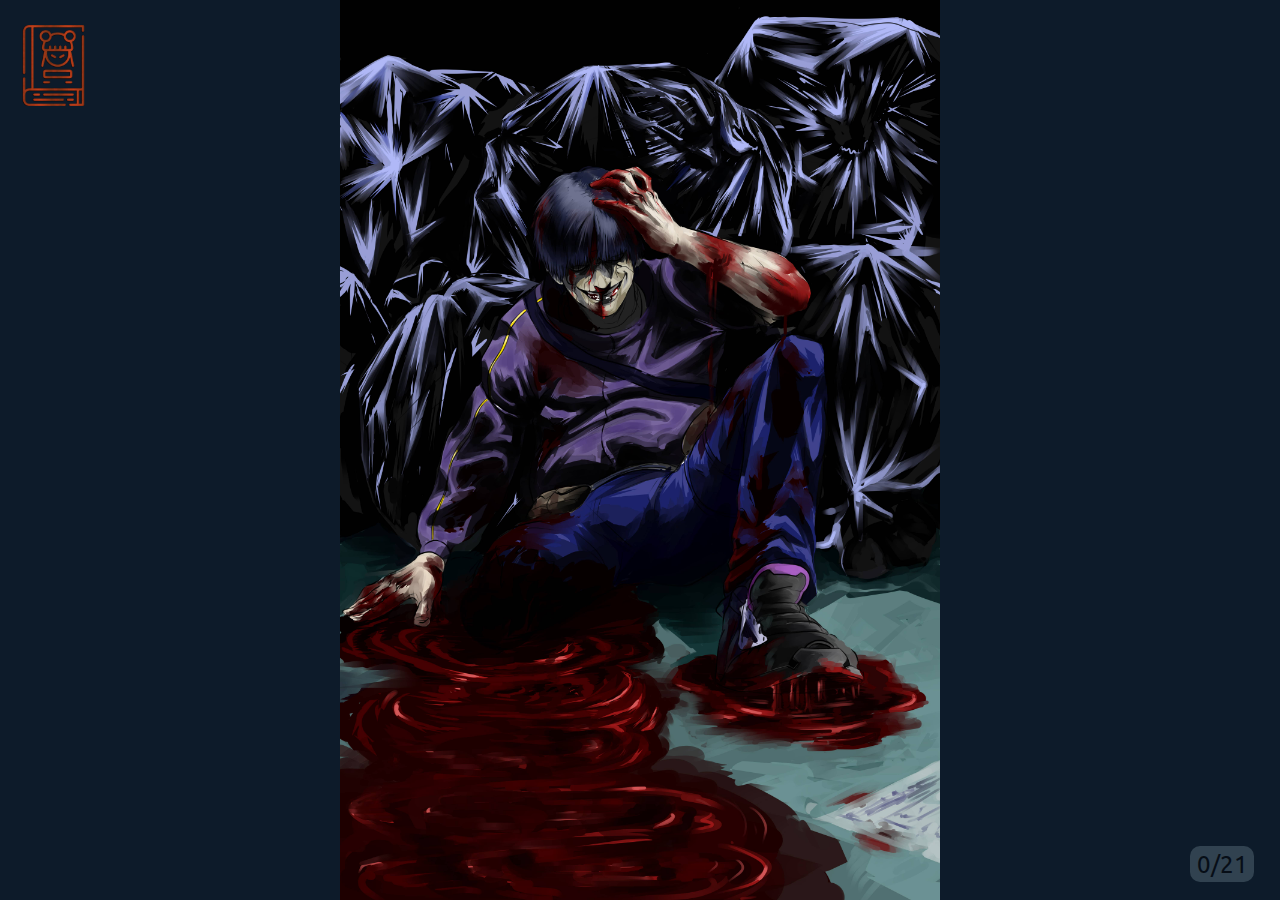
<file: chapters/chapter1.html>
<!DOCTYPE html>
<html lang="en">
<head>
    <meta charset="UTF-8">
    <meta http-equiv="X-UA-Compatible" content="IE=edge">
    <meta name="viewport" content="width=device-width, initial-scale=1.0">
    <link rel="stylesheet" href="mutual-for-chapers.css">
    <link rel="preconnect" href="https://fonts.googleapis.com">
    <link rel="preconnect" href="https://fonts.gstatic.com" crossorigin>
    
    <link href="https://fonts.googleapis.com/css2?family=Ubuntu:wght@500&display=swap" rel="stylesheet">
    <link href="https://fonts.googleapis.com/css2?family=Philosopher&display=swap" rel="stylesheet">
    <link href="https://fonts.googleapis.com/css2?family=Lato&display=swap" rel="stylesheet">
    <link href="https://fonts.googleapis.com/css2?family=Bentham&display=swap" rel="stylesheet">

    <title>manga</title>
</head>
<body>
    <!-- MANGA-BOOK-PANEL-LIKE -->
    <div class="big-brain"></div>
    <nav>
        <a href="/index.html"><div class="manga-invisible"></div></a>
        <div class="for-manga-pannel">
            <ul>
                <li class="liM">lore</li>
                <li class="liM">change view</li>
                <li class="liM">chapters</li>
            </ul>
        </div>
    </nav>
    <div class="right-slide"></div>
    <!-- SWITCHERS OF PAGES -->
    <div class="left-slide"></div>
    <!-- PAGE COUNTER -->
    <div class="page-counter"></div>
     <!-- MANGA COVER -->
     <div class="manga-cover-wrapper">
        <img src="/imgs/manga/cover.jpeg" alt="" srcset="" class="manga-cover">
    </div>
    <!-- MANGA IMGS -->
    <picture class="manga-imgs"></picture>
    <!-- CHAPTERS -->
    <section class="contentBasic">
        <p class="chapters">
            Volume 3 Chapter 19 - Devil Fruit <br>
	        Volume 3 Chapter 18 - Buggy, the Pirate Clown<br>
            Volume 2 Chapter 17 - The Level Difference<br>
            Volume 2 Chapter 16 - Against the Pirate Crew <br>
            Volume 2 Chapter 15 - Gong<br>
            Volume 2 Chapter 14 - Reckless<br>
            Volume 2 Chapter 13 - Treasure<br>
            Volume 2 Chapter 12 - Dog<br>
            Volume 2 Chapter 11 - Escape<br>
            Volume 2 Chapter 10 - Incident at the Tavern<br>
            Volume 2 Chapter 9 - A Girl with a Tough Personality<br>
            Volume 1 Chapter 8 - Nami<br>
            Volume 1 Chapter 7 - Friends<br>
            Volume 1 Chapter 6 - Two Pirates<br>
            Volume 1 Chapter 5 - The Great Swordmaster<br>
            Volume 1 Chapter 4 - Captain of the Sea Watch<br>
            Volume 1 Chapter 3 - Pirate Hunter Zoro<br>
            Volume 1 Chapter 2 - Luffy Straw Hat<br>
            Volume 1 Chapter 1 - At the Dawn of Adventure<br>
            Volume 1 Chapter 0.5 - Strong World<br>
            Volume 1 Chapter 0 - The Dawn of Romance<br>
            Volume 3 Chapter 19 - Devil Fruit <br>
	        Volume 3 Chapter 18 - Buggy, the Pirate Clown<br>
            Volume 2 Chapter 17 - The Level Difference<br>
            Volume 2 Chapter 16 - Against the Pirate Crew <br>
            Volume 2 Chapter 15 - Gong<br>
            Volume 2 Chapter 14 - Reckless<br>
            Volume 2 Chapter 13 - Treasure<br>
            Volume 2 Chapter 12 - Dog<br>
            Volume 2 Chapter 11 - Escape<br>
            Volume 2 Chapter 10 - Incident at the Tavern<br>
            Volume 2 Chapter 9 - A Girl with a Tough Personality<br>
            Volume 1 Chapter 8 - Nami<br>
            Volume 1 Chapter 7 - Friends<br>
            Volume 1 Chapter 6 - Two Pirates<br>
            Volume 1 Chapter 5 - The Great Swordmaster<br>
            Volume 1 Chapter 4 - Captain of the Sea Watch<br>
            Volume 1 Chapter 3 - Pirate Hunter Zoro<br>
            Volume 1 Chapter 2 - Luffy Straw Hat<br>
            Volume 1 Chapter 1 - At the Dawn of Adventure<br>
            Volume 1 Chapter 0.5 - Strong World<br>
            Volume 1 Chapter 0 - The Dawn of Romance<br>
        </p>
    </section>
    <!-- ARROW ANIMATION
    <div class="right-left">
        <img src="https://cdn-icons-png.flaticon.com/512/758/758911.png" id="right-arrow">
    </div> -->
    <script src="chapter1.js"></script>
</body>
</html>
</file>
<file: chapters/mutual-for-chapers.css>
*{
    margin: 0;
    padding: 0;
}
body{
    max-width: 100vw;
    overflow: hidden;
    max-height: 100vh;
    background-color: #0d1b2a;
}
::-webkit-scrollbar{
    display: none;
}
/* ---------------------------------MANGA-BUTTON--------------------------------- */
.manga-invisible{
    z-index: 11;
    position: fixed;
    top: 25px;
    left: 1%;
    width: 9%;
    height: 9%;
    background-repeat: no-repeat;
    background-image: url(/imgs/back-manga.png);
    background-size: contain;
    transition:  0.25s linear;
    cursor: pointer;
}
.for-manga-pannel{
    margin-top: 41px;
    margin-left: 91px;
    width: 0px;
    height: 60px;
    position: fixed;
    background-color: #96c3da;
}
.for-manga-pannel ul{
    color:red;
    user-select: none;
    display: flex;
    list-style: none;
    justify-content: space-around;
    margin-top:13.5px;
}
.for-manga-pannel li {
    
    opacity: 0;
    cursor: pointer;
    color:#5D737E;
    padding: 0px 5px 5px 5px;
    border-radius: 12px;
    font-size: 1.8em;
    font-family: 'Bentham', serif;
}
    
.mangaPanel{
    transition: 0.8s ease-in-out;
    background-color: #5D737E;
    z-index: 10;
    position: fixed;
    margin:35px 0px 0px 90px;
    border-radius: 0px 20px 20px 0px;
    content: '';
    display: block;
    width: 500px;
    height: 70px;
}
.mangaPanel ul{
    /*  */
    user-select: none;
    display: flex;
    list-style: none;
    justify-content: space-around;
    margin-top:13.5px;
}
.mangaPanel li {
    
    color:black;
    opacity: 1;
    cursor: pointer;
    background-color: #FCFFFD ;
    padding: 0px 5px 5px 5px;
    border-radius: 12px;
    font-size: 1.8em;
    font-family: 'Bentham', serif;
    box-shadow: rgba(0, 0, 0, 0.07) 0px 1px 1px, rgba(0, 0, 0, 0.07) 0px 2px 2px, rgba(0, 0, 0, 0.07) 0px 4px 4px, rgba(0, 0, 0, 0.07) 0px 8px 8px, rgba(0, 0, 0, 0.07) 0px 16px 16px;
}

.mangaPanel li:hover{
    background-color: #DAFFEF;
}
@keyframes slide {
    0%{}
    100%{left:10px;}
}
.manga-button{
    position: fixed;
    z-index: 11;
    content: '';
    display: block;
    background-image: url(https://cdn-icons-png.flaticon.com/512/4908/4908770.png);
    width: 9%;
    height: 9%;
    background-size: contain;
    transition: 0.25s linear;
    cursor: pointer;
}
.opacity{
    opacity: 1;
}
/* ---------------------------------CHAPTERS--------------------------------- */
.contentBasic {
    opacity: 0;
    width: 0px;
    height: 0px;
    position: relative;
    top:10.8vh;
    left: 5.11vw;
    overflow: scroll;
}
.content{
    box-shadow: rgba(50, 50, 93, 0.25) 0px 30px 60px -12px inset, rgba(0, 0, 0, 0.3) 0px 18px 36px -18px inset;
    overflow:scroll;
    z-index: 11;
    opacity: 1;
    background-color:#8d99ae;
    height: 100%;
    position: relative;
    height: 80vh;
    width:24.7vw;
    top:10.8vh;
    left: 5.11vw;
    border-radius: 0px 0px 25px 25px;
    font-size: 1.2em;

}
.chapters{
    overflow:hidden;
    padding:20px 10px 20px 10px;
    color:#edf6f9;
    /* #edf6f9 */
    font-family: 'Lato', sans-serif;
    line-height: 1.5em;
}
.nav{
    display: flex;
    height: 300px;
}
.panel{
    height: 10px;
    width: 200px;
    border-color: red;
}

/* ---------------------------------SLIDES--------------------------------- */
.right-slide{
    cursor: pointer;
    display: flex;
    z-index: 1;
    position:fixed;
    top: 0;
    right: 0;
    width: 60vw;
    height: 100vh;
    opacity: 0;
}
.left-slide{
    display: flex;
    z-index: 1;
    position:fixed;
    cursor: pointer;
    top: 0;
    left: 0;
    width:  40vw;
    height: 100vh;
    opacity: 0;
}

/* ---------------------------------MANGA-IMGS--------------------------------- */
.hidden{
    display: none;
}
.manga-imgs{
    position: fixed;
    display: flex;
    justify-content: center;
    justify-items: center;
    height:100%;
    width: 100%;
}
.manga-imgs div{
    position: fixed;
    width:100vw;
    height: 100vh;
    background-repeat: no-repeat;
    background-size: contain;
    background-position: center;
} 

.yzor{
    width: 100vw;
    height: 100vh;
    background-image: url(/imgs/background-manga-yzor.png);
    background-size: contain;   
}
.manga-cover-wrapper{
    position: absolute;
    width: 100vw;
    height: 100vh;
    object-fit:cover;
    display: flex;
    justify-content: center;
}
.manga-cover{
    position: fixed;
    display: block;
    height: 100vh;
}

/* ---------------------------------ARROW--------------------------------- */
.right-left{
    position: fixed;
    top:  450px;
    left: 1350px;
}
@keyframes bounce-opacity {
    0%{}
    10%{transform: scale(0.78);}
    20%{transform: scale(0.82);}
    30%{transform: scale(0.89);}
    40%{transform: scale(0.72);}
    50%{transform: scale(0.85);}
    75%{transform: scale(1.0);}
}
#right-arrow{
    width: 100px;
    animation:bounce-opacity 1.5s linear forwards 1.5s;
}
/* ---------------------------------BIG BRAIN START--------------------------------- */
.big-brain{
    opacity: 0;
    z-index: 1000;
    width: 200px;
    height: 100px;
    position: fixed;
    top:20px;
    left:100px;
    background-color: #FCFFFD;
    animation: big-brain-xDD 1s 1s forwards;
}
@keyframes big-brain-xDD {
    0%{}
    100%{top:-300px;}
}

.page-counter {
    position: fixed;
    right: 2%;
    bottom: 2%;
    width: 5%;
    height: 4%;
    border-radius: 10px;
    background-color: #5D737E;
    opacity: 45%;
    font-family: 'Ubuntu', sans-serif;
    font-size: 1.8em;
    display: flex;
    align-items: center;
    justify-content: center;
}
/* ----counter-align------- */
@media (max-width: 1343px) {
 .page-counter{
    font-size:1.5em;
 }
}
@media (max-width:1015px) {
    .page-counter{
        font-size: 1em;
        height: 3%;
    }
}
@media (max-width: 425px) {
    .page-counter{
        right: 10%;
        opacity: 70%;
        z-index: 1;
        width: 10%;
    }
    
}
@media (max-width: 375px){
    .page-counter{
        right: 5%;
        font-size: 0.8em;
    }
}
/* ----for laptop------- */
@media (max-width:1024px) {
    .for-manga-pannel{
        margin-left:7.5%;
        margin-top: 3%;
    }
}
</file>
